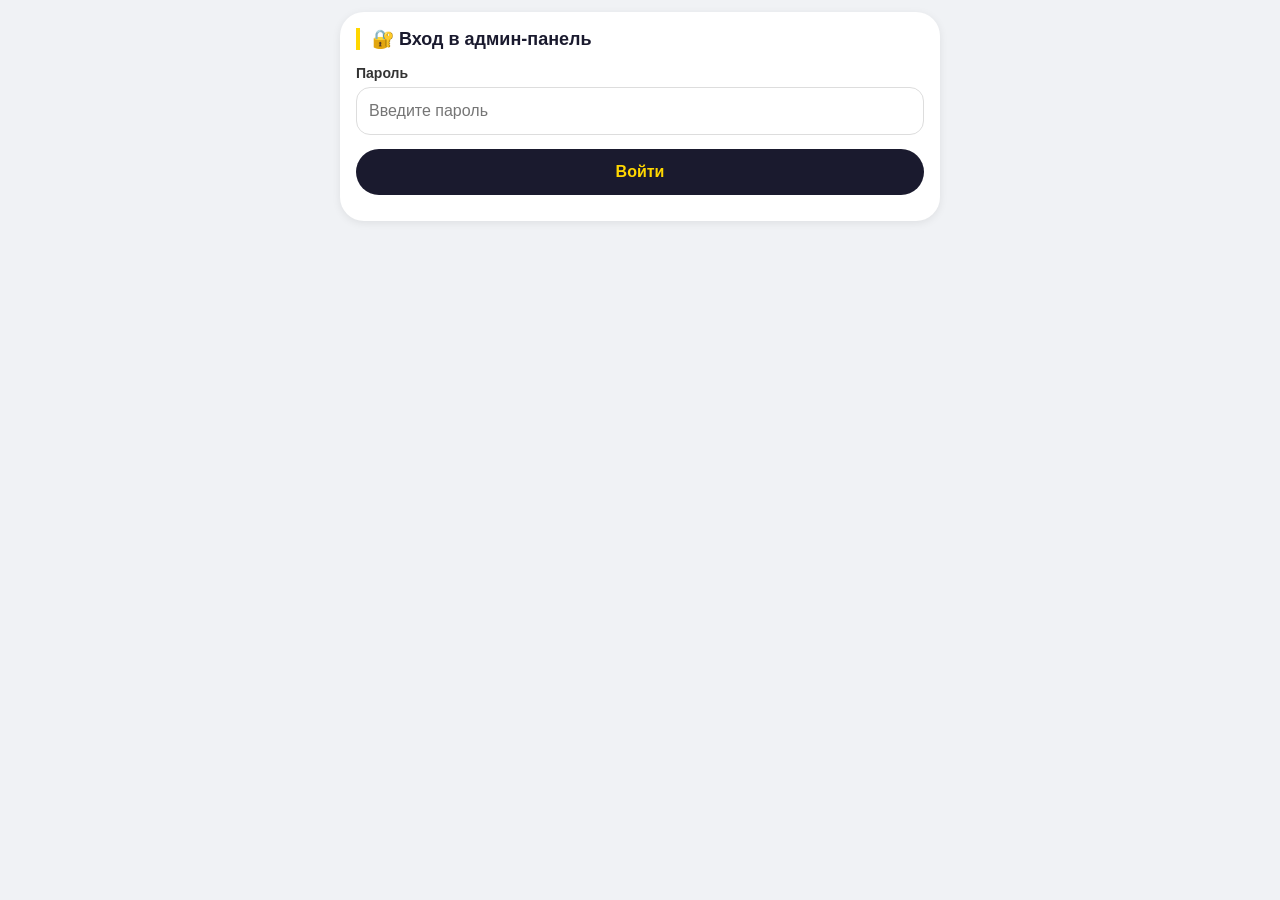
<file: admin.html>
<!DOCTYPE html>
<html lang="ru">
<head>
    <meta charset="UTF-8">
    <meta name="viewport" content="width=device-width, initial-scale=1.0, viewport-fit=cover, user-scalable=no">
    <title>Nova Fashion - Админ панель</title>
    <style>
        * {
            margin: 0;
            padding: 0;
            box-sizing: border-box;
            -webkit-tap-highlight-color: transparent;
        }
        
        body {
            font-family: -apple-system, BlinkMacSystemFont, 'Segoe UI', Roboto, sans-serif;
            background: #f0f2f5;
            padding: 12px;
            padding-bottom: 30px;
        }
        
        .container {
            max-width: 600px;
            margin: 0 auto;
        }
        
        .card {
            background: white;
            border-radius: 24px;
            padding: 16px;
            margin-bottom: 16px;
            box-shadow: 0 2px 8px rgba(0,0,0,0.08);
        }
        
        .card h2 {
            margin-bottom: 15px;
            color: #1a1a2e;
            font-size: 18px;
            border-left: 4px solid #FFD700;
            padding-left: 12px;
        }
        
        .form-group {
            margin-bottom: 14px;
        }
        
        .form-group label {
            display: block;
            margin-bottom: 6px;
            font-weight: 600;
            font-size: 14px;
            color: #333;
        }
        
        .form-group input,
        .form-group select,
        .form-group textarea {
            width: 100%;
            padding: 14px 12px;
            border: 1px solid #ddd;
            border-radius: 14px;
            font-size: 16px;
            background: white;
            -webkit-appearance: none;
            appearance: none;
        }
        
        .form-group input:focus,
        .form-group select:focus,
        .form-group textarea:focus {
            outline: none;
            border-color: #FFD700;
            box-shadow: 0 0 0 2px rgba(255,215,0,0.2);
        }
        
        .form-row {
            display: flex;
            gap: 12px;
            flex-wrap: wrap;
        }
        
        .form-row .form-group {
            flex: 1;
            min-width: 120px;
        }
        
        .btn {
            padding: 14px 20px;
            border: none;
            border-radius: 40px;
            font-size: 16px;
            font-weight: 600;
            cursor: pointer;
            transition: opacity 0.2s, transform 0.05s;
            text-align: center;
            display: inline-block;
        }
        
        .btn:active {
            transform: scale(0.97);
        }
        
        .btn-primary {
            background: #1a1a2e;
            color: #FFD700;
        }
        
        .btn-success {
            background: #4caf50;
            color: white;
        }
        
        .btn-danger {
            background: #ff4444;
            color: white;
        }
        
        .btn-warning {
            background: #ff9800;
            color: white;
        }
        
        .btn-sm {
            padding: 8px 14px;
            font-size: 14px;
        }
        
        .btn-block {
            width: 100%;
            margin-bottom: 10px;
        }
        
        .products-table {
            width: 100%;
            border-collapse: collapse;
            font-size: 14px;
        }
        
        .products-table th,
        .products-table td {
            padding: 12px 8px;
            text-align: left;
            border-bottom: 1px solid #eee;
        }
        
        .products-table th {
            background: #f5f5f5;
            font-weight: 600;
            font-size: 13px;
        }
        
        .product-photo {
            width: 50px;
            height: 50px;
            object-fit: cover;
            border-radius: 12px;
            background: #f0f0f0;
        }
        
        .tabs {
            display: flex;
            gap: 8px;
            margin-bottom: 20px;
            flex-wrap: wrap;
        }
        
        .tab-btn {
            flex: 1;
            min-width: 80px;
            padding: 12px 8px;
            background: #e0e0e0;
            border: none;
            border-radius: 40px;
            cursor: pointer;
            font-weight: 600;
            font-size: 14px;
            transition: all 0.2s;
        }
        
        .tab-btn.active {
            background: #1a1a2e;
            color: #FFD700;
        }
        
        .tab-pane {
            display: none;
        }
        
        .tab-pane.active {
            display: block;
        }
        
        .sizes-list, .genders-buttons-list, .subcategories-list {
            display: flex;
            flex-wrap: wrap;
            gap: 8px;
            margin-top: 10px;
            margin-bottom: 10px;
        }
        
        .size-tag, .gender-btn, .subcategory-tag {
            background: #e0e0e0;
            padding: 8px 16px;
            border-radius: 40px;
            font-size: 14px;
            display: inline-flex;
            align-items: center;
            gap: 8px;
            cursor: pointer;
            transition: all 0.2s;
        }
        
        .gender-btn.active {
            background: #1a1a2e;
            color: #FFD700;
        }
        
        .size-tag button, .subcategory-tag button {
            background: none;
            border: none;
            cursor: pointer;
            color: #ff4444;
            font-size: 16px;
            font-weight: bold;
        }
        
        .add-size, .add-subcategory {
            display: flex;
            gap: 8px;
            margin-top: 10px;
            flex-wrap: wrap;
        }
        
        .add-size input, .add-subcategory input {
            flex: 1;
            padding: 12px;
            border-radius: 30px;
            border: 1px solid #ddd;
            font-size: 14px;
        }
        
        .add-size button, .add-subcategory button {
            padding: 12px 20px;
            background: #1a1a2e;
            color: #FFD700;
            border: none;
            border-radius: 30px;
            cursor: pointer;
            font-size: 14px;
            font-weight: 600;
        }
        
        .categories-list {
            display: flex;
            flex-wrap: wrap;
            gap: 10px;
            margin-bottom: 15px;
        }
        
        .category-tag {
            background: #e0e0e0;
            padding: 8px 16px;
            border-radius: 40px;
            font-size: 14px;
            display: inline-flex;
            align-items: center;
            gap: 10px;
        }
        
        .category-tag button {
            background: none;
            border: none;
            cursor: pointer;
            color: #ff4444;
            font-size: 18px;
            font-weight: bold;
        }
        
        .add-category {
            display: flex;
            gap: 10px;
            margin-top: 10px;
            flex-wrap: wrap;
        }
        
        .add-category input {
            flex: 1;
            padding: 14px;
            border-radius: 40px;
            border: 1px solid #ddd;
            font-size: 14px;
        }
        
        .add-category button {
            padding: 14px 20px;
        }
        
        .search-box {
            margin-bottom: 15px;
        }
        
        .search-box input {
            width: 100%;
            padding: 14px;
            border-radius: 40px;
            border: 1px solid #ddd;
            font-size: 16px;
        }
        
        hr {
            margin: 20px 0;
            border: none;
            border-top: 1px solid #eee;
        }
        
        .modal-overlay {
            display: none;
            position: fixed;
            top: 0;
            left: 0;
            width: 100%;
            height: 100%;
            background: rgba(0,0,0,0.8);
            z-index: 2000;
            align-items: center;
            justify-content: center;
            padding: 20px;
        }
        
        .modal-content {
            background: white;
            border-radius: 28px;
            max-width: 450px;
            width: 100%;
            margin: auto;
            padding: 20px;
        }
        
        .modal-header {
            display: flex;
            justify-content: space-between;
            align-items: center;
            margin-bottom: 15px;
            padding-bottom: 10px;
            border-bottom: 1px solid #eee;
        }
        
        .modal-header h3 {
            font-size: 18px;
            color: #1a1a2e;
        }
        
        .close-modal {
            background: none;
            border: none;
            font-size: 28px;
            cursor: pointer;
            color: #888;
        }
        
        .button-group {
            display: flex;
            gap: 10px;
            margin-top: 20px;
            flex-wrap: wrap;
        }
        
        .button-group .btn {
            flex: 1;
        }
        
        .price-edit-group {
            display: flex;
            align-items: center;
            justify-content: space-between;
            gap: 10px;
            margin-bottom: 12px;
            padding: 10px;
            background: #f9f9f9;
            border-radius: 14px;
        }
        
        .price-edit-group label {
            font-size: 14px;
            font-weight: 600;
            flex: 1;
        }
        
        .price-edit-input {
            width: 120px;
            padding: 10px;
            border: 1px solid #ddd;
            border-radius: 12px;
            text-align: right;
            font-size: 14px;
        }
        
        @media (max-width: 480px) {
            body {
                padding: 8px;
            }
            .card {
                padding: 14px;
            }
            .btn {
                padding: 12px 16px;
                font-size: 14px;
            }
            .products-table th,
            .products-table td {
                padding: 8px 4px;
                font-size: 12px;
            }
            .product-photo {
                width: 40px;
                height: 40px;
            }
        }
    </style>
</head>
<body>
<div class="container">
    <div id="loginCard" class="card">
        <h2>🔐 Вход в админ-панель</h2>
        <div class="form-group">
            <label>Пароль</label>
            <input type="password" id="adminPassword" placeholder="Введите пароль">
        </div>
        <button class="btn btn-primary btn-block" onclick="checkLogin()">Войти</button>
    </div>
    
    <div id="adminPanel" style="display: none;">
        <div class="card">
            <h2>👗 Nova Fashion - Управление магазином</h2>
            
            <div class="tabs">
                <button class="tab-btn active" data-tab="products">📋 Товары</button>
                <button class="tab-btn" data-tab="add">➕ Добавить</button>
                <button class="tab-btn" data-tab="categories">🏷️ Категории</button>
                <button class="tab-btn" data-tab="subcategories">📂 Подкатегории</button>
                <button class="tab-btn" data-tab="settings">⚙️ Настройки</button>
            </div>
            
            <!-- Товары -->
            <div id="tabProducts" class="tab-pane active">
                <div class="search-box">
                    <input type="text" id="searchProduct" placeholder="🔍 Поиск товаров..." onkeyup="filterProducts()">
                </div>
                <div id="productsList"></div>
            </div>
            
            <!-- Добавить товар -->
            <div id="tabAdd" class="tab-pane">
                <form id="productForm">
                    <div class="form-group">
                        <label>Название товара *</label>
                        <input type="text" id="productName" required>
                    </div>
                    <div class="form-group">
                        <label>Описание</label>
                        <textarea id="productDesc" rows="3"></textarea>
                    </div>
                    <div class="form-row">
                        <div class="form-group">
                            <label>Категория</label>
                            <select id="productCategory" onchange="updateSubcategorySelect()"></select>
                        </div>
                        <div class="form-group">
                            <label>Подкатегория</label>
                            <select id="productSubcategory"></select>
                        </div>
                    </div>
                    <div class="form-group">
                        <label>Для кого (можно выбрать несколько)</label>
                        <div id="gendersButtonsList" class="genders-buttons-list"></div>
                        <small style="color:#888;">Нажмите на кнопку, чтобы выбрать</small>
                    </div>
                    <div class="form-group">
                        <label>Цена (₽)</label>
                        <input type="number" id="productPrice" placeholder="1990" required>
                    </div>
                    <div class="form-group">
                        <label>Фото (ссылка)</label>
                        <input type="text" id="productPhoto" placeholder="https://...">
                        <small>Загрузите на postimages.org → вставьте прямую ссылку</small>
                    </div>
                    <div class="form-group">
                        <label>Размеры</label>
                        <div id="sizesList" class="sizes-list"></div>
                        <div class="add-size">
                            <input type="text" id="newSize" placeholder="Например: M, 42, XL">
                            <button type="button" onclick="addSize()">➕ Добавить размер</button>
                        </div>
                    </div>
                    <div class="form-group">
                        <label>Акция</label>
                        <select id="productSale">
                            <option value="false">Нет</option>
                            <option value="true">🔥 Акция</option>
                        </select>
                    </div>
                    <button type="submit" class="btn btn-success btn-block">💾 Сохранить товар</button>
                </form>
            </div>
            
            <!-- Категории -->
            <div id="tabCategories" class="tab-pane">
                <h3>📂 Управление категориями</h3>
                <div class="categories-list" id="categoriesList"></div>
                <div class="add-category">
                    <input type="text" id="newCategory" placeholder="Название новой категории">
                    <button class="btn btn-primary" onclick="addCategory()">➕ Добавить</button>
                </div>
                <hr>
                <div class="form-group">
                    <label>При удалении категории:</label>
                    <select id="deleteCategoryAction">
                        <option value="delete">Удалить товары в ней</option>
                        <option value="move">Переместить в "Другое"</option>
                    </select>
                </div>
            </div>
            
            <!-- Подкатегории -->
            <div id="tabSubcategories" class="tab-pane">
                <h3>📂 Управление подкатегориями</h3>
                <div class="form-group">
                    <label>Выберите категорию</label>
                    <select id="subcategoryCategorySelect" onchange="loadSubcategoriesForEdit()"></select>
                </div>
                <div id="subcategoriesList" class="subcategories-list"></div>
                <div class="add-subcategory">
                    <input type="text" id="newSubcategory" placeholder="Название подкатегории">
                    <button class="btn btn-primary" onclick="addSubcategory()">➕ Добавить</button>
                </div>
                <p style="font-size: 12px; color: #888; margin-top: 10px;">
                    ⚠️ При удалении подкатегории все товары из нее будут перемещены в основную категорию
                </p>
            </div>
            
            <!-- Настройки -->
            <div id="tabSettings" class="tab-pane">
                <div class="form-group">
                    <label>🔑 GitHub токен</label>
                    <input type="password" id="githubToken" placeholder="ghp_...">
                    <button class="btn btn-primary btn-sm" onclick="saveGithubToken()" style="margin-top: 8px;">💾 Сохранить токен</button>
                </div>
                <hr>
                <div class="form-group">
                    <label>📞 Телефон магазина</label>
                    <input type="text" id="shopPhone" placeholder="+7 (999) 123-45-67">
                </div>
                <div class="form-group">
                    <label>🆔 Telegram ID менеджера</label>
                    <input type="text" id="managerId" placeholder="5404907427">
                </div>
                <button class="btn btn-primary btn-block" onclick="saveSettings()">💾 Сохранить настройки</button>
                <hr>
                <button class="btn btn-success btn-block" onclick="saveToGitHub()">💾 Сохранить на сервер</button>
                <button class="btn btn-warning btn-block" onclick="exportAllData()" style="margin-top: 10px;">📤 Экспортировать data.json</button>
            </div>
        </div>
        
        <!-- Модальное окно редактирования цены -->
        <div id="priceModal" class="modal-overlay">
            <div class="modal-content">
                <div class="modal-header">
                    <h3 id="priceModalTitle">💰 Редактирование цены</h3>
                    <button class="close-modal" onclick="closePriceModal()">×</button>
                </div>
                <div id="priceModalBody"></div>
                <div class="button-group">
                    <button class="btn btn-success" onclick="savePriceChanges()">💾 Сохранить</button>
                    <button class="btn btn-warning" onclick="closePriceModal()">Отмена</button>
                </div>
            </div>
        </div>
    </div>
</div>

<script>
    // ============ ГЛОБАЛЬНЫЕ ПЕРЕМЕННЫЕ ============
    let products = [];
    let categories = ["Одежда", "Обувь", "Аксессуары"];
    let subcategories = {};
    let shopConfig = { contactPhone: "", managerTgId: "", botToken: "" };
    let currentSizes = [];
    let currentGenders = [];
    let editingProductId = null;
    let tempPrice = 0;
    
    let githubConfig = { repo: "", token: null };
    
    const genderOptions = [
        { id: 'boy', name: '👦 Мальчик' },
        { id: 'girl', name: '👧 Девочка' },
        { id: 'man', name: '👨 Мужчина' },
        { id: 'woman', name: '👩 Женщина' }
    ];
    
    const defaultSubcategories = {
        "Одежда": {
            emoji: "👕",
            items: ["Джинсы", "Брюки", "Футболки", "Рубашки", "Свитеры", "Куртки", "Платья", "Юбки", "Шорты"]
        },
        "Обувь": {
            emoji: "👟",
            items: ["Кеды и кроссовки", "Шлепанцы", "Тапочки", "Ботинки", "Сапоги", "Туфли"]
        },
        "Аксессуары": {
            emoji: "🧢",
            items: ["Бижутерия", "Брелоки", "Головные уборы", "Перчатки", "Варежки", "Солнцезащитные очки", "Сумки", "Шарфы", "Ремни", "Кошельки"]
        }
    };
    
    // ============ ВСПОМОГАТЕЛЬНЫЕ ============
    function getRepoInfo() {
        const hostname = window.location.hostname;
        if (hostname.includes('github.io')) {
            const username = hostname.split('.')[0];
            const pathParts = window.location.pathname.split('/');
            const reponame = pathParts[1] || '';
            return { username, reponame };
        }
        return null;
    }
    
    function switchToAddTab() {
        document.querySelectorAll('.tab-btn').forEach(btn => btn.classList.remove('active'));
        document.querySelectorAll('.tab-pane').forEach(pane => pane.classList.remove('active'));
        const addTabBtn = document.querySelector('.tab-btn[data-tab="add"]');
        if (addTabBtn) addTabBtn.classList.add('active');
        document.getElementById('tabAdd').classList.add('active');
        document.getElementById('productForm').scrollIntoView({ behavior: 'smooth', block: 'start' });
    }
    
    function clearProductForm() {
        document.getElementById('productName').value = '';
        document.getElementById('productDesc').value = '';
        document.getElementById('productPhoto').value = '';
        document.getElementById('productPrice').value = '';
        document.getElementById('productCategory').value = categories[0] || 'Одежда';
        document.getElementById('productSale').value = 'false';
        currentSizes = [];
        currentGenders = [];
        renderSizesList();
        renderGendersButtons();
        updateSubcategorySelect();
        editingProductId = null;
    }
    
    function updateSubcategorySelect() {
        const category = document.getElementById('productCategory').value;
        const subcatSelect = document.getElementById('productSubcategory');
        const catData = subcategories[category];
        const subs = catData ? catData.items : [];
        subcatSelect.innerHTML = '<option value="">Выберите подкатегорию</option>' + subs.map(s => `<option value="${s}">${s}</option>`).join('');
    }
    
    function loadSubcategoriesForEdit() {
        const category = document.getElementById('subcategoryCategorySelect').value;
        const catData = subcategories[category];
        const subs = catData ? catData.items : [];
        const container = document.getElementById('subcategoriesList');
        if (!subs.length) {
            container.innerHTML = '<small>Нет подкатегорий</small>';
            return;
        }
        container.innerHTML = subs.map((s, i) => `<span class="subcategory-tag">${escapeHtml(s)}<button onclick="deleteSubcategory('${category}', '${s}', ${i})">×</button></span>`).join('');
    }
    
    function addSubcategory() {
        const category = document.getElementById('subcategoryCategorySelect').value;
        if (!category) { alert('Сначала выберите категорию'); return; }
        const newSub = document.getElementById('newSubcategory').value.trim();
        if (!newSub) { alert('Введите название подкатегории'); return; }
        if (!subcategories[category]) {
            subcategories[category] = { emoji: "📦", items: [] };
        }
        if (subcategories[category].items.includes(newSub)) { alert('Такая подкатегория уже есть'); return; }
        subcategories[category].items.push(newSub);
        loadSubcategoriesForEdit();
        updateSubcategorySelect();
        document.getElementById('newSubcategory').value = '';
        alert(`✅ Подкатегория "${newSub}" добавлена`);
    }
    
    function deleteSubcategory(category, subcategory, index) {
        if (confirm(`Удалить подкатегорию "${subcategory}"?\n\n⚠️ Все товары из этой подкатегории будут перемещены в основную категорию "${category}".`)) {
            products = products.map(p => {
                if (p.subcategory === subcategory && p.category === category) {
                    return { ...p, subcategory: null };
                }
                return p;
            });
            subcategories[category].items.splice(index, 1);
            loadSubcategoriesForEdit();
            updateSubcategorySelect();
            renderProductsList();
            alert(`✅ Подкатегория "${subcategory}" удалена. Товары перемещены в "${category}".`);
        }
    }
    
    // ============ ВХОД ============
    function checkLogin() {
        const password = document.getElementById('adminPassword').value;
        if (password === 'Amigo2025') {
            document.getElementById('loginCard').style.display = 'none';
            document.getElementById('adminPanel').style.display = 'block';
            loadData();
            setupTabs();
            setupSubcategorySelect();
        } else {
            alert('❌ Неверный пароль!');
        }
    }
    
    function setupSubcategorySelect() {
        const select = document.getElementById('subcategoryCategorySelect');
        select.innerHTML = categories.map(c => `<option value="${c}">${c}</option>`).join('');
        select.onchange = () => loadSubcategoriesForEdit();
        if (categories.length) loadSubcategoriesForEdit();
    }
    
    // ============ ЗАГРУЗКА ДАННЫХ ============
    async function loadData() {
        try {
            const response = await fetch('./data.json?' + Date.now());
            if (response.ok) {
                const data = await response.json();
                products = data.products || [];
                if (data.categories && data.categories.length) categories = data.categories;
                subcategories = data.subcategories || defaultSubcategories;
                shopConfig = {
                    contactPhone: data.contactPhone || '+7 (968) 890-07-44',
                    managerTgId: data.managerTgId || '5404907427',
                    botToken: data.botToken || ''
                };
            } else {
                subcategories = defaultSubcategories;
            }
        } catch(e) { 
            console.log('Новый файл data.json');
            subcategories = defaultSubcategories;
        }
        
        const savedToken = localStorage.getItem('nova_github_token');
        if (savedToken) {
            githubConfig.token = savedToken;
            document.getElementById('githubToken').value = savedToken;
        }
        const repoInfo = getRepoInfo();
        if (repoInfo && repoInfo.reponame) githubConfig.repo = `${repoInfo.username}/${repoInfo.reponame}`;
        
        document.getElementById('shopPhone').value = shopConfig.contactPhone;
        document.getElementById('managerId').value = shopConfig.managerTgId;
        
        updateCategorySelect();
        setupSubcategorySelect();
        renderProductsList();
        renderCategoriesList();
    }
    
    function updateCategorySelect() {
        const select = document.getElementById('productCategory');
        if (select) select.innerHTML = categories.map(c => `<option value="${c}">${c}</option>`).join('');
        updateSubcategorySelect();
    }
    
    function renderCategoriesList() {
        const container = document.getElementById('categoriesList');
        if (!container) return;
        if (!categories.length) {
            container.innerHTML = '<small>Нет категорий. Добавьте первую!</small>';
            return;
        }
        container.innerHTML = categories.map((c, i) => `<span class="category-tag">${escapeHtml(c)}<button onclick="deleteCategory('${c}', ${i})">×</button></span>`).join('');
    }
    
    function addCategory() {
        const input = document.getElementById('newCategory');
        const newCat = input.value.trim();
        if (!newCat) { alert('Введите название категории'); return; }
        if (categories.includes(newCat)) { alert('Такая категория уже существует'); return; }
        categories.push(newCat);
        subcategories[newCat] = { emoji: "📦", items: [] };
        updateCategorySelect();
        renderCategoriesList();
        setupSubcategorySelect();
        input.value = '';
        alert(`✅ Категория "${newCat}" добавлена!`);
    }
    
    function deleteCategory(category, index) {
        const productsIn = products.filter(p => p.category === category);
        if (productsIn.length > 0) {
            const action = document.getElementById('deleteCategoryAction').value;
            if (action === 'delete') {
                if (!confirm(`В категории "${category}" есть ${productsIn.length} товаров. Удалить их все?`)) return;
                products = products.filter(p => p.category !== category);
            } else {
                const defaultCat = categories[0] || 'Другое';
                if (!confirm(`Переместить ${productsIn.length} товаров из "${category}" в "${defaultCat}"?`)) return;
                products = products.map(p => p.category === category ? { ...p, category: defaultCat } : p);
            }
        }
        categories.splice(index, 1);
        delete subcategories[category];
        updateCategorySelect();
        renderCategoriesList();
        setupSubcategorySelect();
        renderProductsList();
        alert(`✅ Категория "${category}" удалена`);
    }
    
    // ============ ОТОБРАЖЕНИЕ ТОВАРОВ ============
    function renderProductsList() {
        const searchTerm = document.getElementById('searchProduct')?.value.toLowerCase() || '';
        let filtered = products;
        if (searchTerm) filtered = products.filter(p => p.name.toLowerCase().includes(searchTerm));
        
        const container = document.getElementById('productsList');
        if (!filtered.length) {
            container.innerHTML = '<div style="text-align:center;padding:40px;">📦 Нет товаров</div>';
            return;
        }
        
        let html = `<div style="overflow-x: auto;"><table class="products-table">
            <thead><tr><th>Фото</th><th>Название</th><th>Категория</th><th>Подкатегория</th><th>Для кого</th><th>Цена</th><th></th></tr></thead>
            <tbody>`;
        filtered.forEach(p => {
            const genderDisplay = p.gender && p.gender.length ? p.gender.map(g => {
                if (g === 'boy') return '👦';
                if (g === 'girl') return '👧';
                if (g === 'man') return '👨';
                if (g === 'woman') return '👩';
                return '';
            }).join(' ') : '👥';
            
            html += `<tr>
                <td><img src="${p.photo || 'https://placehold.co/50x50/eee/ccc?text=No'}" class="product-photo" onerror="this.src='https://placehold.co/50x50/eee/ccc?text=No'"></td>
                <td><strong>${escapeHtml(p.name)}</strong><br><small>${(p.description || '').substring(0, 35)}</small></td>
                <td>${p.category || '-'}</td>
                <td>${p.subcategory || '-'}</td>
                <td>${genderDisplay}</td>
                <td>${p.price}₽</td>
                <td>
                    <button class="btn btn-warning btn-sm" onclick="editPrice(${p.id})" style="margin:2px;">💰</button>
                    <button class="btn btn-warning btn-sm" onclick="editProduct(${p.id})" style="margin:2px;">✏️</button>
                    <button class="btn btn-danger btn-sm" onclick="deleteProduct(${p.id})" style="margin:2px;">🗑️</button>
                </td>
            </tr>`;
        });
        html += `</tbody></table></div>`;
        container.innerHTML = html;
    }
    
    function filterProducts() { renderProductsList(); }
    
    // ============ РЕДАКТИРОВАНИЕ ЦЕНЫ ============
    function editPrice(productId) {
        const product = products.find(p => p.id === productId);
        if (!product) return;
        editingProductId = productId;
        tempPrice = product.price;
        
        document.getElementById('priceModalTitle').innerHTML = `💰 Цена: ${escapeHtml(product.name)}`;
        document.getElementById('priceModalBody').innerHTML = `
            <div class="price-edit-group">
                <label>💰 Цена (₽):</label>
                <input type="number" id="editPrice" value="${tempPrice}" class="price-edit-input" onchange="tempPrice = this.value">
            </div>
        `;
        document.getElementById('priceModal').style.display = 'flex';
    }
    
    function savePriceChanges() {
        if (editingProductId) {
            const newPrice = parseInt(document.getElementById('editPrice')?.value) || 0;
            const index = products.findIndex(p => p.id === editingProductId);
            if (index !== -1) {
                products[index].price = newPrice;
                alert('✅ Цена обновлена! Не забудьте сохранить на сервер.');
                renderProductsList();
            }
        }
        closePriceModal();
    }
    
    function closePriceModal() {
        document.getElementById('priceModal').style.display = 'none';
        editingProductId = null;
    }
    
    // ============ УПРАВЛЕНИЕ РАЗМЕРАМИ ============
    function addSize() {
        const input = document.getElementById('newSize');
        const val = input.value.trim().toUpperCase();
        if (val && !currentSizes.includes(val)) {
            currentSizes.push(val);
            renderSizesList();
            input.value = '';
        }
    }
    
    function removeSize(idx) {
        currentSizes.splice(idx, 1);
        renderSizesList();
    }
    
    function renderSizesList() {
        const container = document.getElementById('sizesList');
        if (!container) return;
        if (!currentSizes.length) {
            container.innerHTML = '<small>Нет размеров. Добавьте размеры</small>';
            return;
        }
        container.innerHTML = currentSizes.map((s, i) => `<span class="size-tag">${escapeHtml(s)}<button onclick="removeSize(${i})">×</button></span>`).join('');
    }
    
    // ============ УПРАВЛЕНИЕ ГЕНДЕРАМИ (КНОПКИ) ============
    function renderGendersButtons() {
        const container = document.getElementById('gendersButtonsList');
        if (!container) return;
        
        container.innerHTML = genderOptions.map(g => `
            <button type="button" class="gender-btn ${currentGenders.includes(g.id) ? 'active' : ''}" data-gender="${g.id}">
                ${g.name}
            </button>
        `).join('');
        
        document.querySelectorAll('.gender-btn').forEach(btn => {
            btn.addEventListener('click', () => {
                const genderId = btn.dataset.gender;
                if (currentGenders.includes(genderId)) {
                    currentGenders = currentGenders.filter(g => g !== genderId);
                } else {
                    currentGenders.push(genderId);
                }
                renderGendersButtons();
            });
        });
    }
    
    // ============ СОХРАНЕНИЕ ТОВАРА ============
    document.getElementById('productForm')?.addEventListener('submit', (e) => {
        e.preventDefault();
        
        const newId = products.length ? Math.max(...products.map(p => p.id)) + 1 : 1;
        
        const newProduct = {
            id: newId,
            name: document.getElementById('productName').value,
            description: document.getElementById('productDesc').value,
            category: document.getElementById('productCategory').value,
            subcategory: document.getElementById('productSubcategory').value || null,
            gender: currentGenders.length ? currentGenders : ['all'],
            price: parseInt(document.getElementById('productPrice').value) || 0,
            sizes: currentSizes.length ? currentSizes : null,
            sale: document.getElementById('productSale').value === 'true',
            photo: document.getElementById('productPhoto').value || '',
            popular: false
        };
        
        products.push(newProduct);
        clearProductForm();
        renderProductsList();
        alert(`✅ Товар "${newProduct.name}" сохранен!`);
    });
    
    // ============ РЕДАКТИРОВАНИЕ ТОВАРА ============
    function editProduct(id) {
        const product = products.find(p => p.id === id);
        if (!product) return;
        
        const index = products.findIndex(p => p.id === id);
        if (index !== -1) products.splice(index, 1);
        
        document.getElementById('productName').value = product.name;
        document.getElementById('productDesc').value = product.description || '';
        document.getElementById('productCategory').value = product.category || categories[0];
        document.getElementById('productPrice').value = product.price || 0;
        document.getElementById('productPhoto').value = product.photo || '';
        document.getElementById('productSale').value = product.sale ? 'true' : 'false';
        
        currentSizes = product.sizes ? [...product.sizes] : [];
        currentGenders = product.gender ? [...product.gender] : [];
        if (currentGenders.includes('all')) currentGenders = [];
        renderSizesList();
        renderGendersButtons();
        updateSubcategorySelect();
        
        if (product.subcategory) {
            setTimeout(() => {
                document.getElementById('productSubcategory').value = product.subcategory;
            }, 50);
        }
        
        switchToAddTab();
        alert(`✏️ Редактирование: "${product.name}". После изменений нажмите "Сохранить товар"`);
    }
    
    // ============ УДАЛЕНИЕ ТОВАРА ============
    function deleteProduct(id) {
        const product = products.find(p => p.id === id);
        if (confirm(`Удалить товар "${product?.name}"?`)) {
            const idx = products.findIndex(p => p.id === id);
            if (idx !== -1) products.splice(idx, 1);
            renderProductsList();
            alert('✅ Товар удален');
        }
    }
    
    // ============ СОХРАНЕНИЕ НА GITHUB ============
    async function saveToGitHub() {
        const token = document.getElementById('githubToken').value;
        if (!token || !token.startsWith('ghp_')) {
            alert('❌ Введите корректный GitHub токен (начинается с ghp_)');
            return;
        }
        if (!githubConfig.repo) {
            alert('❌ Не удалось определить репозиторий');
            return;
        }
        
        localStorage.setItem('nova_github_token', token);
        
        const data = {
            shopName: 'Nova Fashion',
            contactPhone: document.getElementById('shopPhone').value,
            managerTgId: document.getElementById('managerId').value,
            botToken: shopConfig.botToken || '',
            categories: categories,
            subcategories: subcategories,
            products: products
        };
        
        const url = `https://api.github.com/repos/${githubConfig.repo}/contents/data.json`;
        
        try {
            const getRes = await fetch(url, {
                headers: { 'Authorization': `Bearer ${token}`, 'Accept': 'application/vnd.github+json' }
            });
            let sha = null;
            if (getRes.ok) {
                const fd = await getRes.json();
                sha = fd.sha;
            }
            
            const content = btoa(unescape(encodeURIComponent(JSON.stringify(data, null, 2))));
            const putRes = await fetch(url, {
                method: 'PUT',
                headers: {
                    'Authorization': `Bearer ${token}`,
                    'Accept': 'application/vnd.github+json',
                    'Content-Type': 'application/json'
                },
                body: JSON.stringify({
                    message: `Обновление данных от ${new Date().toLocaleString('ru-RU')}`,
                    content: content,
                    sha: sha
                })
            });
            
            if (putRes.ok) {
                alert('✅ Данные успешно сохранены! Через 2 минуты изменения появятся');
            } else {
                const error = await putRes.json();
                alert(`❌ Ошибка: ${error.message}`);
            }
        } catch(e) {
            console.error(e);
            alert('⚠️ Ошибка соединения');
        }
    }
    
    // ============ ЭКСПОРТ ============
    function exportAllData() {
        const data = {
            shopName: 'Nova Fashion',
            contactPhone: document.getElementById('shopPhone').value,
            managerTgId: document.getElementById('managerId').value,
            botToken: shopConfig.botToken || '',
            categories: categories,
            subcategories: subcategories,
            products: products
        };
        const jsonStr = JSON.stringify(data, null, 2);
        const blob = new Blob([jsonStr], { type: 'application/json' });
        const url = URL.createObjectURL(blob);
        const a = document.createElement('a');
        a.href = url;
        a.download = 'data.json';
        a.click();
        URL.revokeObjectURL(url);
        alert('✅ Файл data.json скачан! Загрузите его в репозиторий.');
    }
    
    // ============ НАСТРОЙКИ ============
    function saveGithubToken() {
        const token = document.getElementById('githubToken').value;
        if (token && token.startsWith('ghp_')) {
            localStorage.setItem('nova_github_token', token);
            githubConfig.token = token;
            alert('✅ Токен сохранен!');
        } else {
            alert('❌ Неверный формат токена. Токен должен начинаться с "ghp_"');
        }
    }
    
    function saveSettings() {
        alert('✅ Настройки сохранены локально! Нажмите "Сохранить на сервер" для применения.');
    }
    
    // ============ ВКЛАДКИ ============
    function setupTabs() {
        document.querySelectorAll('.tab-btn').forEach(btn => {
            btn.addEventListener('click', () => {
                const tab = btn.dataset.tab;
                document.querySelectorAll('.tab-btn').forEach(b => b.classList.remove('active'));
                btn.classList.add('active');
                document.querySelectorAll('.tab-pane').forEach(p => p.classList.remove('active'));
                if (tab === 'products') document.getElementById('tabProducts').classList.add('active');
                if (tab === 'add') document.getElementById('tabAdd').classList.add('active');
                if (tab === 'categories') document.getElementById('tabCategories').classList.add('active');
                if (tab === 'subcategories') document.getElementById('tabSubcategories').classList.add('active');
                if (tab === 'settings') document.getElementById('tabSettings').classList.add('active');
            });
        });
    }
    
    function escapeHtml(text) {
        if (!text) return '';
        const div = document.createElement('div');
        div.textContent = text;
        return div.innerHTML;
    }
</script>
</body>
</html>
</file>
